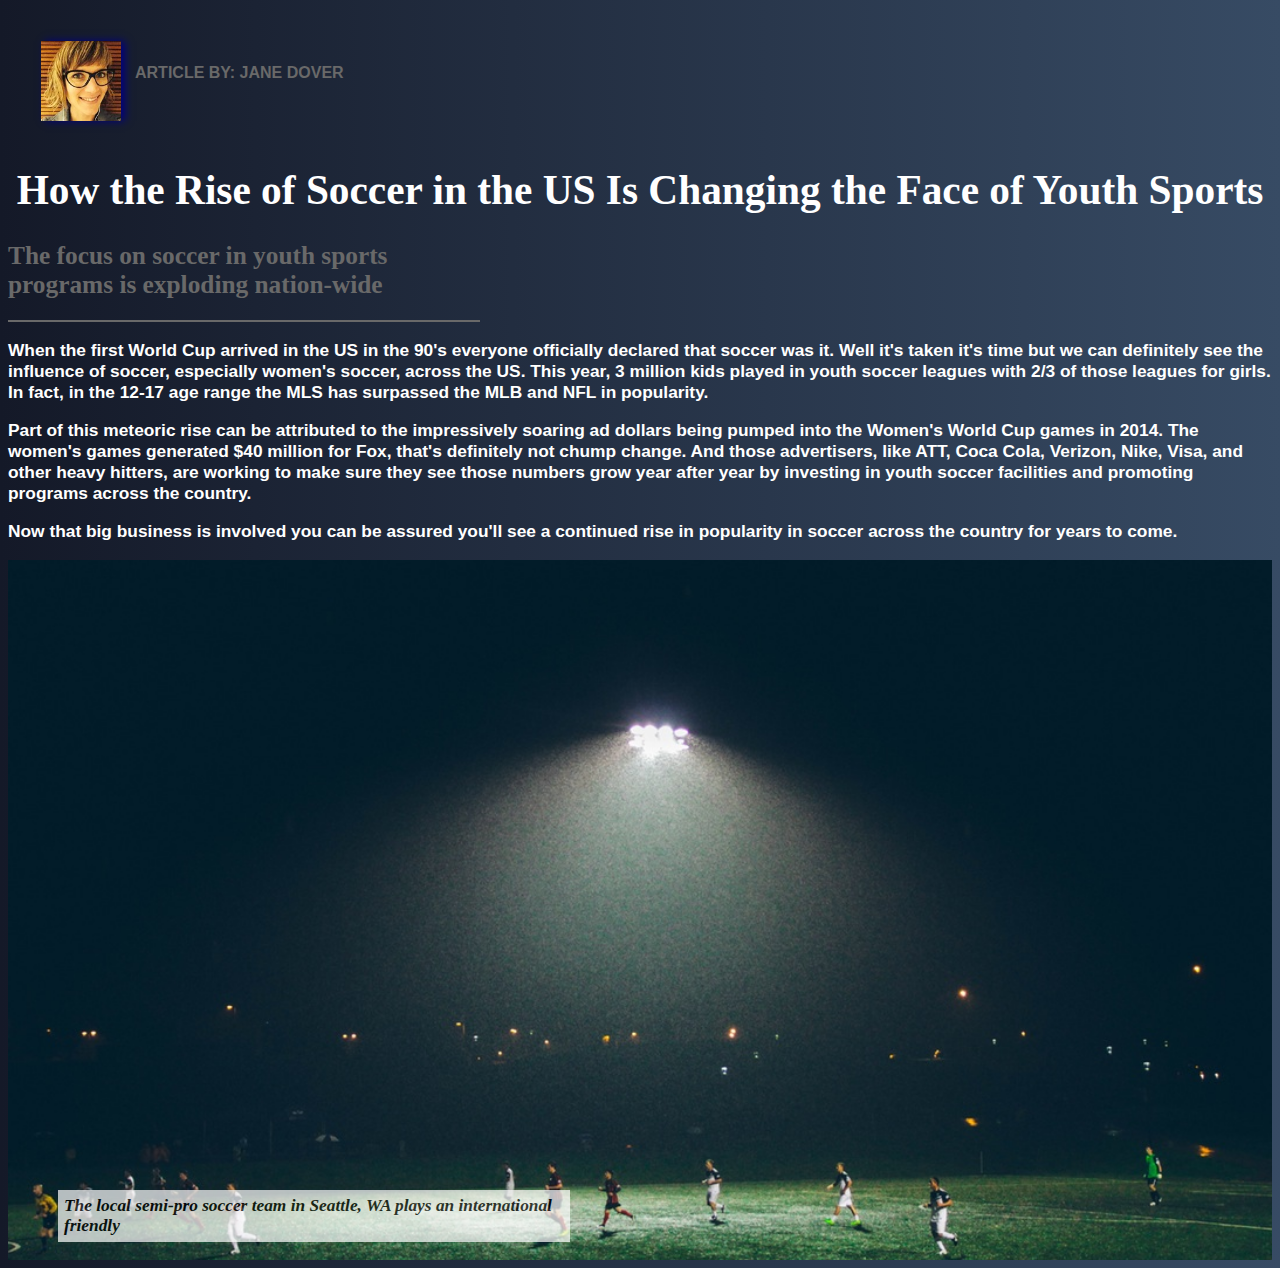
<file: css/index.html>
<!DOCTYPE html>
<html>

 <head>
  <meta charset="utf-8">
  <title>The Rise of Soccer in The US</title>
  <link rel="stylesheet" href="style.css">
 </head>

<body>

  <div class="content">
  <table border="0">
    <tr>
      <th><img src="images/htmlcss1-img_writer-avatar.jpg" class="writer-img"></th>
      <th> <h3 class="byline">Article By: Jane Dover</h3></th>
    </tr>
  </table>
    <h1>How the Rise of Soccer in the US Is Changing the Face of Youth Sports</h1>
    <h2>The focus on soccer in youth sports programs is exploding nation-wide</h2>
    <hr align="left" width="470" size="2" color="#696969"/>
    <p>When the first World Cup arrived in the US in the 90's everyone officially declared that soccer was it. Well it's taken it's time but we can definitely see the influence of soccer, especially women's soccer, across the US. This year, 3 million kids
      played in youth soccer leagues with 2/3 of those leagues for girls. In fact, in the 12-17 age range the MLS has surpassed the MLB and NFL in popularity.</p>
    <p>Part of this meteoric rise can be attributed to the impressively soaring ad dollars being pumped into the Women's World Cup games in 2014. The women's games generated $40 million for Fox, that's definitely not chump change. And those advertisers,
      like ATT, Coca Cola, Verizon, Nike, Visa, and other heavy hitters, are working to make sure they see those numbers grow year after year by investing in youth soccer facilities and promoting programs across the country. </p>
    <p>Now that big business is involved you can be assured you'll see a continued rise in popularity in soccer across the country for years to come. </p>
  </div>

  <div class="image">
    <p class="caption">The local semi-pro soccer team in Seattle, WA plays an international friendly</p>
  </div>

</body>

</html>
</file>
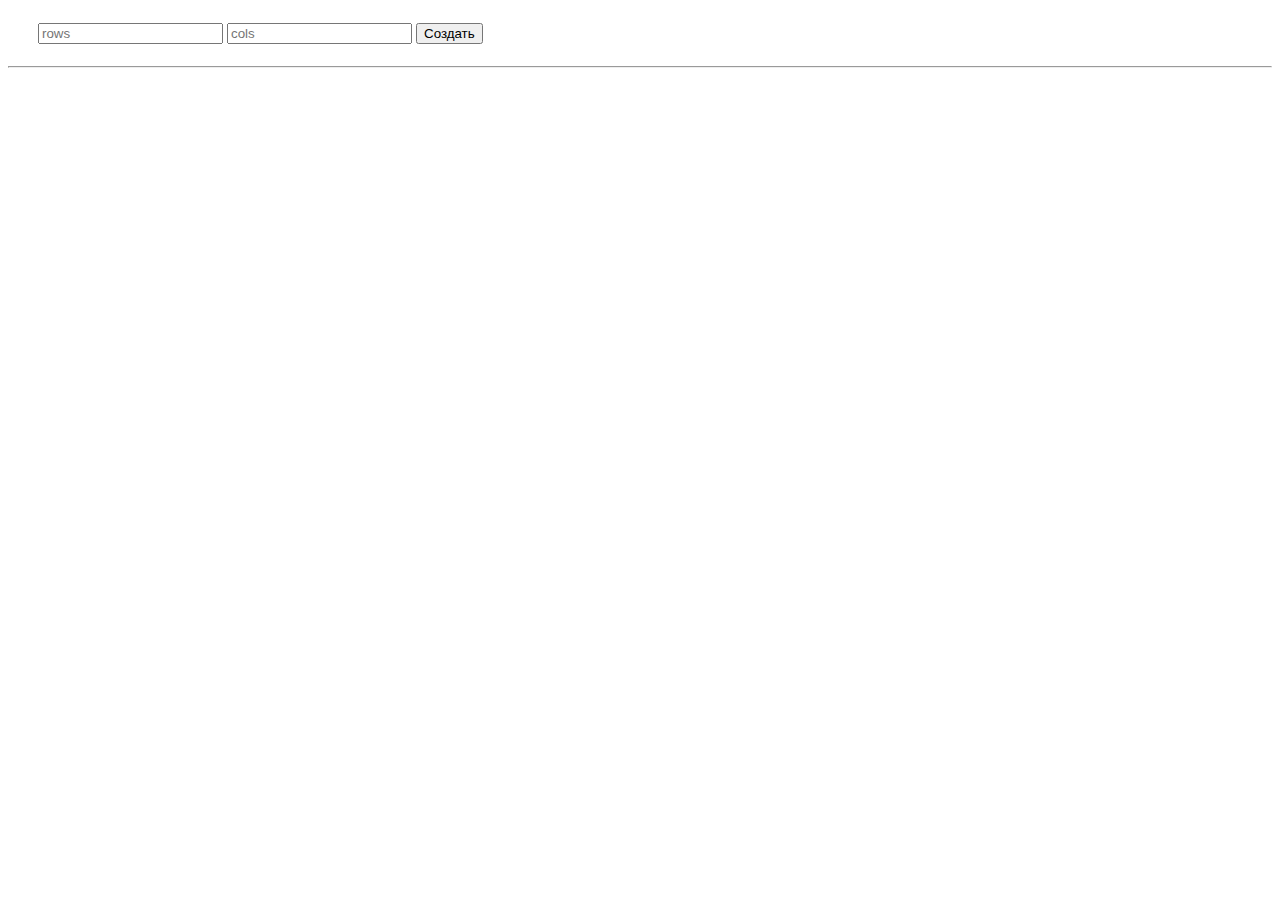
<file: js/task-2/index.html>
<!DOCTYPE html>

<html>

<head>
	<title>Tables</title>
	<script src='script.js'></script>
	<link href='stylesheet.css' rel='stylesheet' type='text/css'/>
	<meta charset='utf-8'/>
</head>

<body>
	<div id='func'>
		<form id='form'>
			<input name='height' type='num' min="0" max="999" placeholder='rows'>
			<input name='width' type='num' min="0" max="999" placeholder='cols'>
			<input value="Создать" type="submit" onclick='createTable()'>
		</form>
	</div>
	<hr/>
	<div id='tab'></div>
</body>

</html>
</file>
<file: css/style.css>
body{
	background: linear-gradient(to right, #141928, #374b64);
}

.writer-img{
	margin: 30px 10px 10px 30px;
	width: 80px;
	height: auto;
	box-shadow: 3.5px 0 8px #000080;
}

.byline{ 
	font-size: 12pt;
	color: #696969;
 	font-family: arial;
	text-transform: uppercase;
}

h1{
	font-size: 31pt;
	text-align: center;
	color: white;
}

h2{
	font-size: 19pt;
	color: #696969;
	width: 400px;
}

p{
	font-size: 13pt;
	color: white;
	font-family: arial;
	font-weight: bold;
}

.image{
	background-image: url(images/soccer.jpeg);
	background-repeat: no-repeat;
	height: 700px;
	background-size:cover;
} 

.caption{
	position:relative;
	left:50px;
	top:630px;
	width:500px;
	height:auto;
	font-style:italic;
	font-size:13pt;
	font-weight: bold;
	font-family: georgia;
	color:black;
	opacity: 0.7;
 	background: white; 
 	padding: 6px; 	
}
</file>
<file: js/task-2/stylesheet.css>
#table {
	border: 2px solid black;
}

body {
}

#func {
	height: 50px;
	position: relative;
	top: 7px;
	margin-left: 30px;
}

#form {
	position: relative;
	top: 8px;
}

.func_ {
	display: inline-block;
	margin-right: 20px;
}

p {
	margin: 0px;
}
</file>
